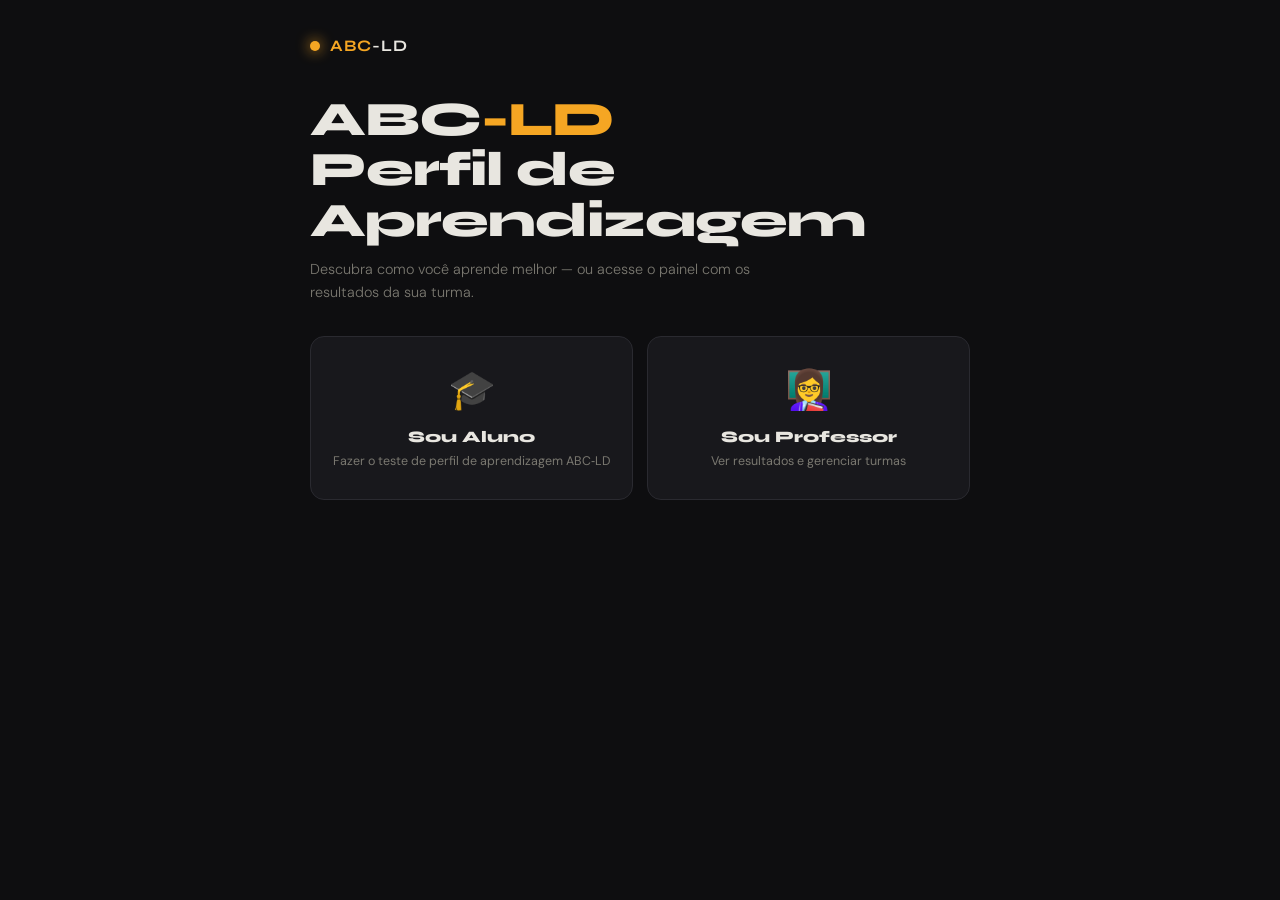
<file: perfil-abc.html>
<!DOCTYPE html>
<html lang="pt-BR">
<head>
<meta charset="UTF-8"/>
<meta name="viewport" content="width=device-width, initial-scale=1.0"/>
<title>ABC-LD — Perfil de Aprendizagem</title>
<link href="https://fonts.googleapis.com/css2?family=Syne:wght@400;600;700;800&family=DM+Sans:ital,wght@0,300;0,400;0,500&display=swap" rel="stylesheet"/>
<link rel="stylesheet" href="perfil-abc.css"/>
</head>
<body>

<!-- TELA INICIAL -->
<div id="s-home" class="screen active">
  <div class="brand"><span class="brand-dot"></span><span>ABC<strong>-LD</strong></span></div>
  <div class="hero">
    <h1>ABC<em>-LD</em><br/>Perfil de Aprendizagem</h1>
    <p>Descubra como você aprende melhor — ou acesse o painel com os resultados da sua turma.</p>
  </div>
  <div class="role-cards">
    <div class="role-card" id="go-student">
      <div class="role-card-icon">🎓</div>
      <div class="role-card-title">Sou Aluno</div>
      <div class="role-card-desc">Fazer o teste de perfil de aprendizagem ABC&#8209;LD</div>
    </div>
    <div class="role-card" id="go-teacher">
      <div class="role-card-icon">👩‍🏫</div>
      <div class="role-card-title">Sou Professor</div>
      <div class="role-card-desc">Ver resultados e gerenciar turmas</div>
    </div>
  </div>
</div>

<!-- TESTE -->
<div id="s-test" class="screen">
  <div class="brand"><span class="brand-dot"></span><span>ABC<strong>-LD</strong></span><span class="brand-role">Aluno</span></div>
  <div class="prog-wrap">
    <div class="prog-bar"><div class="prog-fill" id="prog-fill" style="width:0%"></div></div>
    <div class="prog-lbl" id="prog-lbl">0 de 18 respondidas</div>
  </div>
  <div class="card" style="margin-bottom:20px">
    <div class="card-label">SEU NOME</div>
    <div class="field" style="margin-bottom:0">
      <div class="input-wrap">
        <span class="ico">👤</span>
        <input type="text" id="inp-name-test" class="with-icon" placeholder="Digite seu nome completo" autocomplete="name"/>
      </div>
    </div>
  </div>
  <div id="q-container"></div>
  <button class="btn btn-primary" id="btn-submit">Ver Meu Perfil →</button>
  <button class="link-btn" id="btn-test-back" style="margin-top:10px">← Voltar ao início</button>
</div>

<!-- RESULTADO DO ALUNO -->
<div id="s-result" class="screen">
  <div class="brand"><span class="brand-dot"></span><span>ABC<strong>-LD</strong></span><span class="brand-role">Resultado</span></div>
  <div class="result-header">
    <div class="card-label">SEU PERFIL ABC-LD</div>
    <h2 id="res-title">Perfil de <em>Aprendizagem</em></h2>
    <p id="res-sub"></p>
  </div>
  <div class="card">
    <div class="card-label">MAPA DE AFINIDADE</div>
    <div class="spider-wrap"><canvas id="spider-student" width="300" height="300"></canvas></div>
  </div>
  <div class="card">
    <div class="card-label">PONTUAÇÃO POR TIPO</div>
    <div id="res-bars"></div>
  </div>
  <div class="card">
    <div class="card-label">ANÁLISE DO SEU PERFIL</div>
    <div id="res-analysis"></div>
  </div>
  <!-- Perfil agregado da turma (aparece quando classId existe) -->
  <div class="card" id="class-aggregate-section" style="display:none">
    <div class="card-label">PERFIL DA SUA TURMA</div>
    <div class="spider-wrap"><canvas id="spider-class" width="300" height="300"></canvas></div>
    <div id="class-bars" style="margin-top:8px"></div>
    <p id="class-student-count" style="font-size:.72rem;color:var(--muted);text-align:center;margin-top:14px"></p>
    <p style="font-size:.7rem;color:#5a5855;text-align:center;margin-top:4px">📊 Média agregada da turma — sem identificar colegas</p>
  </div>
  <button class="btn btn-ghost" id="btn-redo" style="margin-top:4px">💡 Para refazer, solicite ao seu professor</button>
  <button class="link-btn" id="btn-result-home" style="margin-top:10px">← Início</button>
</div>

<!-- PAINEL DO PROFESSOR -->
<div id="s-teacher" class="screen">
  <div class="brand"><span class="brand-dot"></span><span>ABC<strong>-LD</strong></span><span class="brand-role" id="teacher-brand-role">Professor</span></div>

  <!-- VIEW A: lista de turmas -->
  <div id="tcv">
    <div class="hero" style="margin-bottom:24px">
      <h1>Minhas <em>Turmas</em></h1>
    </div>
    <div class="card">
      <div class="card-label">NOVA TURMA</div>
      <div class="field" style="margin-bottom:12px">
        <label>Nome da Turma</label>
        <div class="input-wrap">
          <span class="ico">🏫</span>
          <input type="text" id="inp-class-name" class="with-icon" placeholder="Ex: Turma A — 2025" autocomplete="off"/>
        </div>
      </div>
      <div class="msg error" id="msg-class"></div>
      <button class="btn btn-primary" id="btn-create-class">+ Criar Turma</button>
    </div>
    <div class="card-label" style="margin:20px 0 12px">TURMAS CRIADAS</div>
    <div id="classes-list"></div>
  </div>

  <!-- VIEW B: detalhe de uma turma -->
  <div id="tdv" style="display:none">
    <button class="link-btn" id="btn-back-classes" style="margin-bottom:20px">← Voltar às turmas</button>
    <div class="hero" style="margin-bottom:16px">
      <h1 id="detail-class-title">Turma</h1>
    </div>
    <div class="card" style="text-align:center">
      <div class="card-label">CÓDIGO DA TURMA</div>
      <div id="detail-class-code" style="font-family:var(--fh);font-size:2rem;font-weight:800;color:var(--amber);letter-spacing:.2em;padding:12px 0"></div>
      <p style="font-size:.78rem;color:var(--muted)">Compartilhe este código com seus alunos</p>
    </div>
    <div class="stats-grid" id="stats-grid"></div>
    <div class="card">
      <div class="card-label">RANKING DE ESTILOS DA TURMA</div>
      <div id="ranking-list"></div>
    </div>
    <div class="card">
      <div class="card-label">ALUNOS REGISTRADOS</div>
      <div id="students-list"></div>
    </div>
    <button class="btn btn-danger" id="btn-clear" style="margin-top:8px">🗑 Apagar Todos os Resultados desta Turma</button>
  </div>

  <div style="margin-top:24px;text-align:center">
    <button class="link-btn amber" id="btn-teacher-home">← Sair da Conta</button>
  </div>
</div>

<!-- MODAL -->
<div class="modal-overlay" id="modal-overlay">
  <div class="modal-box">
    <div class="modal-top">
      <div>
        <div class="modal-title" id="modal-name"></div>
        <div class="modal-sub" id="modal-date"></div>
      </div>
      <button class="modal-close" id="modal-close">✕</button>
    </div>
    <div class="spider-wrap"><canvas id="spider-modal" width="280" height="280"></canvas></div>
    <div id="modal-bars" style="margin-top:16px"></div>
  </div>
</div>

<div id="toast"></div>

<script>
(function(){
  try{
    var u=JSON.parse(sessionStorage.getItem('abcld_user')||'null');
    if(u){
      var homeEl=document.getElementById('s-home');
      if(homeEl) homeEl.style.display='none';
    }
  }catch(e){}
})();
</script>
<script src="perfil-abc.js"></script>
</body>
</html>
</file>
<file: perfil-abc.css>
*,*::before,*::after { box-sizing:border-box; margin:0; padding:0; }

:root {
  --bg: #0e0e10;
  --surface: #18181c;
  --border: #2a2a30;
  --amber: #f5a623;
  --amber-lt: #ffc85c;
  --amber-dk: #b87a10;
  --text: #e8e6e0;
  --muted: #7a7870;
  --success: #5ec48b;
  --danger: #e05656;
  --r: 14px;
  --rs: 8px;
  --fh: 'Syne', sans-serif;
  --fb: 'DM Sans', sans-serif;
  --tr: .25s cubic-bezier(.4, 0, .2, 1);
}

html { font-size: 16px; scroll-behavior: smooth; }
body { background: var(--bg); color: var(--text); font-family: var(--fb); min-height: 100vh; padding: 0 0 80px; }

/* ══════════════════════════════
   ESTRUTURA E TELAS
══════════════════════════════ */
.screen { display: none; max-width: 700px; margin: 0 auto; padding: 36px 20px; animation: fadeUp .4s ease both; }
.screen.active { display: block; }
@keyframes fadeUp {
  from { opacity: 0; transform: translateY(18px); }
  to { opacity: 1; transform: translateY(0); }
}

/* ══════════════════════════════
   TIPOGRAFIA E CABEÇALHOS
══════════════════════════════ */
.brand { display: flex; align-items: center; gap: 10px; font-family: var(--fh); font-size: 1rem; font-weight: 700; letter-spacing: .06em; color: var(--amber); margin-bottom: 40px; }
.brand strong { color: var(--text); }
.brand-dot { width: 10px; height: 10px; border-radius: 50%; background: var(--amber); box-shadow: 0 0 14px var(--amber); }
.brand-role { font-size: .62rem; font-weight: 700; letter-spacing: .12em; background: rgba(245,166,35,.12); color: var(--amber); border: 1px solid var(--amber-dk); border-radius: 99px; padding: 2px 10px; margin-left: 4px; text-transform: uppercase; }

.hero { margin-bottom: 32px; }
.hero h1 { font-family: var(--fh); font-size: clamp(1.9rem, 6vw, 3rem); font-weight: 800; line-height: 1.05; letter-spacing: -.02em; }
.hero h1 em { font-style: normal; color: var(--amber); }
.hero p { margin-top: 12px; color: var(--muted); font-size: .9rem; font-weight: 300; max-width: 440px; line-height: 1.6; }

/* ══════════════════════════════
   CARTÕES E FORMULÁRIOS
══════════════════════════════ */
.card { background: var(--surface); border: 1px solid var(--border); border-radius: var(--r); padding: 24px; margin-bottom: 16px; }
.card-label { font-family: var(--fh); font-size: .6rem; font-weight: 700; letter-spacing: .14em; color: var(--amber); margin-bottom: 18px; text-transform: uppercase; }

.field { margin-bottom: 18px; }
.field label { display: block; font-size: .75rem; font-weight: 500; color: var(--muted); margin-bottom: 7px; letter-spacing: .04em; text-transform: uppercase; }
.field input { width: 100%; background: var(--bg); border: 1px solid var(--border); border-radius: var(--rs); color: var(--text); font-family: var(--fb); font-size: .95rem; padding: 12px 14px; outline: none; transition: border-color var(--tr), box-shadow var(--tr); }
.field input::placeholder { color: var(--muted); }
.field input:focus { border-color: var(--amber); box-shadow: 0 0 0 3px rgba(245,166,35,.12); }

/* ══════════════════════════════
   BOTÕES
══════════════════════════════ */
.btn { width: 100%; padding: 15px; border: none; border-radius: var(--r); font-family: var(--fh); font-size: .9rem; font-weight: 800; letter-spacing: .04em; cursor: pointer; transition: all var(--tr); margin-top: 8px; display: block; }
.btn-primary { background: var(--amber); color: #0e0e10; }
.btn-primary:hover { background: var(--amber-lt); box-shadow: 0 6px 28px rgba(245,166,35,.3); transform: translateY(-1px); }
.btn-ghost { background: transparent; color: var(--amber); border: 1.5px solid var(--amber-dk); }
.btn-ghost:hover { background: rgba(245,166,35,.07); border-color: var(--amber); }
.btn-danger { background: transparent; color: var(--danger); border: 1.5px solid rgba(224,86,86,.3); }
.btn-danger:hover { background: rgba(224,86,86,.07); border-color: var(--danger); }

.link-btn { background: none; border: none; color: var(--muted); font-family: var(--fb); font-size: .85rem; cursor: pointer; padding: 8px 0; transition: color var(--tr); display: inline-block; }
.link-btn:hover { color: var(--text); }
.link-btn.amber { color: var(--amber); }

/* ══════════════════════════════
   TESTE DE APRENDIZAGEM
══════════════════════════════ */
.prog-wrap { margin-bottom: 28px; }
.prog-bar { width: 100%; height: 4px; background: var(--border); border-radius: 99px; overflow-x: hidden; }
.prog-fill { height: 100%; background: var(--amber); border-radius: 99px; transition: width .4s ease; }
.prog-lbl { font-size: .72rem; color: var(--muted); margin-top: 6px; font-family: var(--fh); }

.q-card { background: var(--surface); border: 1.5px solid var(--border); border-radius: var(--r); padding: 20px 22px; margin-bottom: 12px; transition: border-color var(--tr); }
.q-card.ok { border-color: rgba(245,166,35,.4); }
.q-type { font-family: var(--fh); font-size: .6rem; font-weight: 700; letter-spacing: .14em; color: var(--amber); margin-bottom: 7px; text-transform: uppercase; }
.q-text { font-size: .95rem; font-weight: 500; color: var(--text); margin-bottom: 16px; line-height: 1.55; }

.choice-opts { display: flex; flex-direction: column; gap: 8px; }
.choice-btn { background: var(--bg); border: 1.5px solid var(--border); border-radius: var(--rs); color: var(--text); font-family: var(--fb); font-size: .88rem; padding: 11px 16px; cursor: pointer; text-align: left; transition: all var(--tr); line-height: 1.4; }
.choice-btn:hover { border-color: var(--amber-dk); color: var(--amber-lt); }
.choice-btn.sel { background: rgba(245,166,35,.1); border-color: var(--amber); color: var(--amber-lt); box-shadow: 0 0 10px rgba(245,166,35,.15); }

/* ══════════════════════════════
   RESULTADOS E GRÁFICOS
══════════════════════════════ */
.result-header { margin-bottom: 24px; }
.result-header h2 { font-family: var(--fh); font-size: 1.9rem; font-weight: 800; line-height: 1.1; }
.result-header h2 em { font-style: normal; color: var(--amber); }
.result-header p { color: var(--muted); font-size: .9rem; margin-top: 8px; font-style: italic; }
.spider-wrap { display: flex; justify-content: center; padding: 8px 0; }

.bar-item { display: flex; align-items: center; gap: 12px; margin-bottom: 14px; }
.bar-icon { font-size: 1.1rem; flex-shrink: 0; }
.bar-body { flex: 1; }
.bar-head { display: flex; justify-content: space-between; margin-bottom: 5px; }
.bar-name { font-family: var(--fh); font-size: .8rem; font-weight: 700; }
.bar-pct { font-family: var(--fh); font-size: .8rem; font-weight: 800; color: var(--amber); }
.bar-track { width: 100%; height: 7px; background: var(--border); border-radius: 99px; overflow: hidden; }
.bar-fill { height: 100%; border-radius: 99px; transition: width 1s cubic-bezier(.4, 0, .2, 1); }

.insight { display: flex; gap: 14px; align-items: flex-start; padding: 14px 0; border-bottom: 1px solid var(--border); }
.insight:last-child { border-bottom: none; }
.insight-badge { font-size: 1.3rem; flex-shrink: 0; margin-top: 2px; }
.insight-text strong { font-family: var(--fh); font-size: .82rem; font-weight: 700; display: block; margin-bottom: 3px; color: var(--amber-lt); }
.insight-text p { font-size: .8rem; color: var(--muted); line-height: 1.5; }

/* ══════════════════════════════
   HOME E ROLE CARDS
══════════════════════════════ */
.role-cards { display: grid; grid-template-columns: 1fr 1fr; gap: 14px; margin-top: 8px; }
@media(max-width: 460px) { .role-cards { grid-template-columns: 1fr; } }
.role-card { background: var(--surface); border: 1.5px solid var(--border); border-radius: var(--r); padding: 28px 20px; cursor: pointer; transition: border-color var(--tr), transform var(--tr), box-shadow var(--tr); text-align: center; }
.role-card:hover { border-color: var(--amber); transform: translateY(-3px); box-shadow: 0 8px 32px rgba(245,166,35,.12); }
.role-card-icon { font-size: 2.4rem; margin-bottom: 12px; }
.role-card-title { font-family: var(--fh); font-size: 1rem; font-weight: 800; color: var(--text); margin-bottom: 6px; }
.role-card-desc { font-size: .78rem; color: var(--muted); line-height: 1.5; }

/* ══════════════════════════════
   PAINEL DO PROFESSOR
══════════════════════════════ */
.stats-grid { display: grid; grid-template-columns: repeat(3, 1fr); gap: 12px; margin-bottom: 16px; }
@media(max-width: 480px) { .stats-grid { grid-template-columns: repeat(2, 1fr); } }
.stat-tile { background: var(--surface); border: 1px solid var(--border); border-radius: var(--r); padding: 18px 14px; text-align: center; }
.stat-val { font-family: var(--fh); font-size: 2rem; font-weight: 800; color: var(--amber); line-height: 1; }
.stat-lbl { font-size: .68rem; color: var(--muted); margin-top: 6px; letter-spacing: .06em; text-transform: uppercase; }

.rank-item { display: flex; align-items: center; gap: 12px; padding: 12px 0; border-bottom: 1px solid var(--border); }
.rank-item:last-child { border-bottom: none; }
.rank-pos { font-family: var(--fh); font-size: .75rem; font-weight: 800; min-width: 26px; text-align: center; }
.rank-pos.g { color: #f5c842; } .rank-pos.s { color: #b0b8c1; } .rank-pos.b { color: #cd7f32; }
.rank-icon { font-size: 1.1rem; }
.rank-info { flex: 1; }
.rank-name { font-family: var(--fh); font-size: .85rem; font-weight: 700; }
.rank-sub { font-size: .72rem; color: var(--muted); margin-top: 1px; }
.rank-bar-track { height: 5px; background: var(--border); border-radius: 99px; margin-top: 5px; overflow: hidden; }
.rank-bar-fill { height: 100%; border-radius: 99px; transition: width .8s ease; }
.rank-count { font-family: var(--fh); font-weight: 800; font-size: .85rem; color: var(--amber); }

.student-row { display: flex; align-items: center; gap: 12px; padding: 12px; background: var(--bg); border: 1px solid var(--border); border-radius: var(--rs); margin-bottom: 8px; cursor: pointer; transition: border-color var(--tr); }
.student-row:hover { border-color: var(--amber-dk); }
.student-avatar { width: 38px; height: 38px; border-radius: 50%; background: rgba(245,166,35,.1); border: 1.5px solid var(--amber-dk); display: flex; align-items: center; justify-content: center; font-family: var(--fh); font-weight: 800; font-size: .85rem; color: var(--amber); flex-shrink: 0; }
.student-info { flex: 1; }
.student-name-t { font-family: var(--fh); font-size: .88rem; font-weight: 700; }
.student-meta { font-size: .72rem; color: var(--muted); margin-top: 2px; }
.student-top { font-size: .7rem; background: rgba(245,166,35,.1); color: var(--amber-lt); border: 1px solid var(--amber-dk); border-radius: 99px; padding: 3px 10px; font-family: var(--fh); font-weight: 700; white-space: nowrap; }

/* ══════════════════════════════
   TURMAS — LISTA (Novo na V2)
══════════════════════════════ */
.class-item { background: var(--surface); border: 1px solid var(--border); border-radius: var(--r); padding: 18px 20px; margin-bottom: 10px; display: flex; align-items: center; gap: 12px; cursor: pointer; transition: border-color var(--tr), transform var(--tr), box-shadow var(--tr); }
.class-item:hover { border-color: var(--amber-dk); transform: translateX(3px); box-shadow: 0 4px 20px rgba(245,166,35,.08); }
.class-item-info { flex: 1; }
.class-item-name { font-family: var(--fh); font-size: 1rem; font-weight: 800; color: var(--text); margin-bottom: 5px; }
.class-item-meta { font-size: .76rem; color: var(--muted); display: flex; align-items: center; gap: 8px; flex-wrap: wrap; }
.class-code-badge { font-family: var(--fh); font-size: .7rem; font-weight: 800; letter-spacing: .1em; color: var(--amber); background: rgba(245,166,35,.1); border: 1px solid var(--amber-dk); border-radius: 6px; padding: 2px 9px; }
.class-item-arrow { color: var(--muted); font-size: 1.5rem; flex-shrink: 0; line-height: 1; }

.btn-del-student { background: none; border: 1px solid rgba(224,86,86,.25); border-radius: var(--rs); color: var(--danger); cursor: pointer; padding: 6px 10px; font-size: .85rem; transition: all var(--tr); flex-shrink: 0; margin-left: 4px; line-height: 1; }
.btn-del-student:hover { background: rgba(224,86,86,.1); border-color: var(--danger); transform: scale(1.05); }

/* ══════════════════════════════
   MODAL & TOAST
══════════════════════════════ */
.modal-overlay { display: none; position: fixed; inset: 0; background: rgba(0,0,0,.78); z-index: 100; align-items: center; justify-content: center; padding: 20px; }
.modal-overlay.open { display: flex; }
.modal-box { background: var(--surface); border: 1px solid var(--border); border-radius: var(--r); padding: 28px; max-width: 480px; width: 100%; max-height: 90vh; overflow-y: auto; animation: fadeUp .3s ease both; }
.modal-top { display: flex; align-items: flex-start; justify-content: space-between; margin-bottom: 4px; }
.modal-close { background: none; border: none; color: var(--muted); cursor: pointer; font-size: 1.2rem; transition: color var(--tr); }
.modal-close:hover { color: var(--text); }
.modal-title { font-family: var(--fh); font-size: 1.1rem; font-weight: 800; }
.modal-sub { font-size: .78rem; color: var(--muted); margin-bottom: 20px; }

.empty { text-align: center; padding: 36px 16px; color: var(--muted); }
.empty-icon { font-size: 2.5rem; margin-bottom: 12px; }
.empty p { font-size: .86rem; line-height: 1.6; }

#toast { position: fixed; bottom: 24px; left: 50%; transform: translateX(-50%) translateY(80px); background: var(--surface); border: 1px solid var(--border); color: var(--text); font-size: .85rem; border-radius: 99px; padding: 10px 24px; box-shadow: 0 8px 32px rgba(0,0,0,.5); pointer-events: none; opacity: 0; transition: transform .35s cubic-bezier(.34, 1.56, .64, 1), opacity .3s ease; z-index: 999; white-space: nowrap; }
#toast.show { opacity: 1; transform: translateX(-50%) translateY(0); }

/* ══════════════════════════════
   LOGIN PAGE E CADASTRO
══════════════════════════════ */

/* Isso vai no lugar daquela linha que você apagou */
.login-page body { 
  display: flex; 
  flex-direction: column; 
  align-items: center; 
  justify-content: center; 
  padding: 40px 20px; 
  min-height: 100vh; 
  position: relative; 
  /* Removemos o overflow: hidden que travava a tela */
}
.login-page body::before { content: ''; position: fixed; inset: 0; background-image: linear-gradient(rgba(245,166,35,.04) 1px, transparent 1px), linear-gradient(90deg, rgba(245,166,35,.04) 1px, transparent 1px); background-size: 40px 40px; pointer-events: none; z-index: 0; }
.login-page body::after { content: ''; position: fixed; top: -20%; left: 50%; transform: translateX(-50%); width: 700px; height: 500px; background: radial-gradient(ellipse, rgba(245,166,35,.08) 0%, transparent 70%); pointer-events: none; z-index: 0; }

.login-wrap { position: relative; z-index: 1; width: 100%; max-width: 420px; animation: fadeUp .5s ease both; }
.login-header { text-align: center; margin-bottom: 32px; }
.login-header h1 { font-family: var(--fh); font-size: clamp(1.7rem, 6vw, 2.4rem); font-weight: 800; line-height: 1.05; letter-spacing: -.02em; margin-bottom: 10px; }
.login-header h1 em { font-style: normal; color: var(--amber); }
.login-header p { color: var(--muted); font-size: .875rem; font-weight: 300; line-height: 1.6; }

.tabs { display: flex; gap: 4px; background: var(--bg); border: 1px solid var(--border); border-radius: var(--rs); padding: 4px; margin-bottom: 24px; }
.tab { flex: 1; padding: 10px; background: none; border: none; border-radius: 6px; font-family: var(--fh); font-size: .78rem; font-weight: 700; letter-spacing: .05em; color: var(--muted); cursor: pointer; transition: all var(--tr); text-transform: uppercase; }
.tab.active { background: var(--amber); color: #0e0e10; box-shadow: 0 2px 12px rgba(245,166,35,.3); }
.tab:not(.active):hover { color: var(--text); }

.input-wrap { position: relative; }
.input-wrap .ico { position: absolute; left: 14px; top: 50%; transform: translateY(-50%); font-size: .9rem; pointer-events: none; opacity: .5; }
.field input.with-icon { padding-left: 40px; }
.field input.pwd { padding-right: 44px; }

.pwd-toggle { position: absolute; right: 14px; top: 50%; transform: translateY(-50%); background: none; border: none; color: var(--muted); cursor: pointer; font-size: .9rem; transition: color var(--tr); padding: 0; display: flex; align-items: center; }
.pwd-toggle:hover { color: var(--amber); }

.row-aux { display: flex; align-items: center; justify-content: space-between; margin: 16px 0 0; gap: 8px; }
.check-label { display: flex; align-items: center; gap: 8px; cursor: pointer; font-size: .8rem; color: var(--muted); user-select: none; }
.check-label input[type=checkbox] { width: 16px; height: 16px; accent-color: var(--amber); cursor: pointer; }
.check-label:hover { color: var(--text); }

.link-text { background: none; border: none; color: var(--amber); font-family: var(--fb); font-size: .8rem; cursor: pointer; padding: 0; transition: color var(--tr); text-decoration: underline; text-underline-offset: 3px; text-decoration-color: rgba(245,166,35,.3); }
.link-text:hover { color: var(--amber-lt); }

.btn { display: flex; align-items: center; justify-content: center; gap: 8px; }
.btn .spinner { width: 16px; height: 16px; border: 2.5px solid rgba(14,14,16,.25); border-top-color: #0e0e10; border-radius: 50%; animation: spin .7s linear infinite; display: none; }
@keyframes spin { to { transform: rotate(360deg); } }
.btn.loading .btn-label { display: none; }
.btn.loading .spinner { display: block; }

.code-hint { display: flex; align-items: center; gap: 10px; background: rgba(245,166,35,.06); border: 1px solid rgba(245,166,35,.18); border-radius: var(--rs); padding: 12px 14px; font-size: .78rem; color: var(--muted); margin-top: 18px; }

.msg { font-size: .78rem; border-radius: var(--rs); padding: 10px 14px; margin-top: 14px; display: none; }
.msg.error { background: rgba(224,86,86,.08); border: 1px solid rgba(224,86,86,.25); color: #e08080; }
.msg.success { background: rgba(94,196,139,.08); border: 1px solid rgba(94,196,139,.25); color: #5ec48b; }
.msg.show { display: block; }

.login-footer { text-align: center; font-size: .74rem; color: var(--muted); line-height: 1.6; padding: 0 8px; }
.panel { display: none; }
.panel.active { display: block; }
.brand-center { justify-content: center; margin-bottom: 40px; }
</file>
